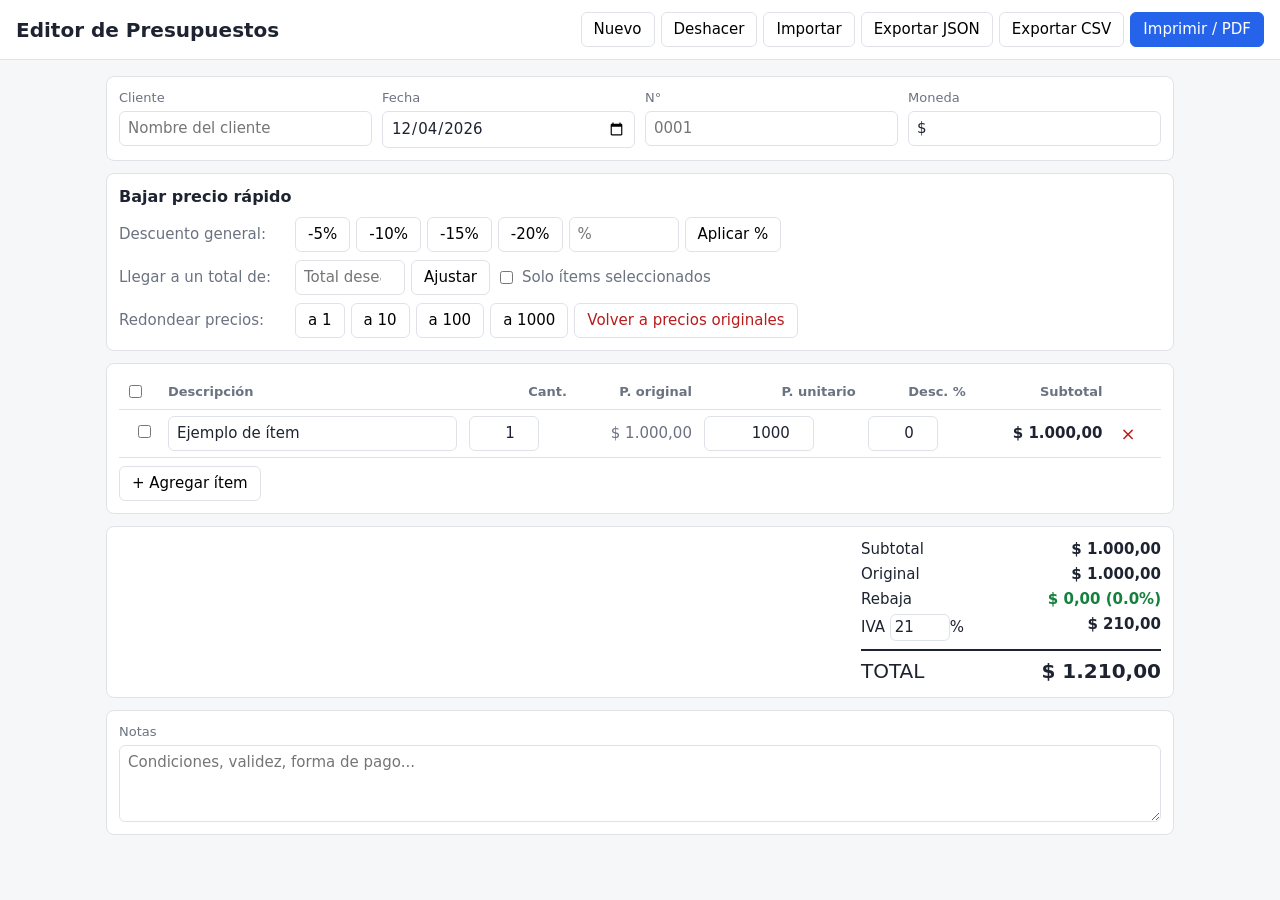
<file: presupuestos/index.html>
<!doctype html>
<html lang="es">
<head>
<meta charset="utf-8">
<meta name="viewport" content="width=device-width, initial-scale=1">
<title>Editor de Presupuestos</title>
<link rel="stylesheet" href="styles.css">
</head>
<body>
<header class="no-print">
  <h1>Editor de Presupuestos</h1>
  <div class="acciones">
    <button id="btn-nuevo">Nuevo</button>
    <button id="btn-deshacer" title="Ctrl+Z">Deshacer</button>
    <button id="btn-importar">Importar</button>
    <button id="btn-exportar">Exportar JSON</button>
    <button id="btn-csv">Exportar CSV</button>
    <button id="btn-imprimir" class="primario">Imprimir / PDF</button>
    <input type="file" id="archivo" accept=".json,.csv" hidden>
  </div>
</header>

<main>
  <section class="datos">
    <label>Cliente <input id="cliente" placeholder="Nombre del cliente"></label>
    <label>Fecha <input id="fecha" type="date"></label>
    <label>N° <input id="numero" placeholder="0001"></label>
    <label>Moneda <input id="moneda" value="$" maxlength="4"></label>
  </section>

  <section class="rebaja no-print">
    <h2>Bajar precio rápido</h2>
    <div class="fila">
      <span>Descuento general:</span>
      <button data-pct="5">-5%</button>
      <button data-pct="10">-10%</button>
      <button data-pct="15">-15%</button>
      <button data-pct="20">-20%</button>
      <input id="pct-custom" type="number" min="0" max="100" step="0.5" placeholder="%">
      <button id="btn-pct">Aplicar %</button>
    </div>
    <div class="fila">
      <span>Llegar a un total de:</span>
      <input id="total-objetivo" type="number" min="0" step="0.01" placeholder="Total deseado">
      <button id="btn-objetivo">Ajustar</button>
      <label class="chk"><input type="checkbox" id="solo-seleccion"> Solo ítems seleccionados</label>
    </div>
    <div class="fila">
      <span>Redondear precios:</span>
      <button data-redondeo="1">a 1</button>
      <button data-redondeo="10">a 10</button>
      <button data-redondeo="100">a 100</button>
      <button data-redondeo="1000">a 1000</button>
      <button id="btn-restaurar" class="peligro">Volver a precios originales</button>
    </div>
  </section>

  <section>
    <table id="tabla">
      <thead>
        <tr>
          <th class="no-print"><input type="checkbox" id="sel-todos"></th>
          <th>Descripción</th>
          <th class="num">Cant.</th>
          <th class="num no-print">P. original</th>
          <th class="num">P. unitario</th>
          <th class="num">Desc. %</th>
          <th class="num">Subtotal</th>
          <th class="no-print"></th>
        </tr>
      </thead>
      <tbody></tbody>
    </table>
    <button id="btn-agregar" class="no-print">+ Agregar ítem</button>
  </section>

  <section class="totales">
    <div><span>Subtotal</span><strong id="t-subtotal"></strong></div>
    <div class="no-print"><span>Original</span><strong id="t-original"></strong></div>
    <div class="no-print ahorro"><span>Rebaja</span><strong id="t-ahorro"></strong></div>
    <div>
      <span>IVA <input id="iva" type="number" min="0" max="100" step="0.5" value="21" class="mini">%</span>
      <strong id="t-iva"></strong>
    </div>
    <div class="total"><span>TOTAL</span><strong id="t-total"></strong></div>
  </section>

  <section>
    <label class="bloque">Notas <textarea id="notas" rows="3" placeholder="Condiciones, validez, forma de pago..."></textarea></label>
  </section>
</main>

<script src="app.js"></script>
</body>
</html>
</file>
<file: presupuestos/styles.css>
:root {
  --bg: #f6f7f9;
  --card: #fff;
  --text: #1d2330;
  --muted: #6b7280;
  --borde: #dfe3e8;
  --primario: #2563eb;
  --verde: #15803d;
  --rojo: #b91c1c;
}
* { box-sizing: border-box; }
body {
  margin: 0;
  font: 15px/1.4 system-ui, -apple-system, "Segoe UI", Roboto, sans-serif;
  background: var(--bg);
  color: var(--text);
}
header {
  display: flex; flex-wrap: wrap; gap: 12px;
  align-items: center; justify-content: space-between;
  padding: 12px 16px; background: var(--card); border-bottom: 1px solid var(--borde);
}
h1 { font-size: 20px; margin: 0; }
h2 { font-size: 16px; margin: 0 0 8px; }
main { max-width: 1100px; margin: 0 auto; padding: 16px; }
section { background: var(--card); border: 1px solid var(--borde); border-radius: 8px; padding: 12px; margin-bottom: 12px; }
.acciones, .fila { display: flex; flex-wrap: wrap; gap: 6px; align-items: center; }
.fila + .fila { margin-top: 8px; }
.fila > span { min-width: 170px; color: var(--muted); }
button {
  font: inherit; padding: 6px 12px; border: 1px solid var(--borde);
  background: #fff; border-radius: 6px; cursor: pointer;
}
button:hover { background: #eef2f7; }
button.primario { background: var(--primario); color: #fff; border-color: var(--primario); }
button.peligro { color: var(--rojo); }
input, textarea {
  font: inherit; padding: 6px 8px; border: 1px solid var(--borde); border-radius: 6px; background: #fff; color: inherit;
}
input[type=number] { width: 110px; }
input.mini { width: 60px; padding: 2px 4px; }
.datos { display: grid; grid-template-columns: repeat(auto-fit, minmax(180px, 1fr)); gap: 10px; }
.datos label, .bloque { display: flex; flex-direction: column; gap: 4px; color: var(--muted); font-size: 13px; }
.datos input, .bloque textarea { color: var(--text); font-size: 15px; width: 100%; }
.chk { display: flex; gap: 6px; align-items: center; color: var(--muted); }

table { width: 100%; border-collapse: collapse; }
th, td { padding: 6px; border-bottom: 1px solid var(--borde); text-align: left; }
th { font-size: 13px; color: var(--muted); font-weight: 600; }
.num { text-align: right; }
td input { width: 100%; }
td input[type=number] { text-align: right; }
td.desc input { min-width: 200px; }
td.cant input { width: 70px; }
td.pct input { width: 70px; }
td.orig { color: var(--muted); white-space: nowrap; }
td.sub { font-weight: 600; white-space: nowrap; }
tr.rebajado td.pu input { color: var(--verde); font-weight: 600; }
td .borrar { color: var(--rojo); border: none; background: none; font-size: 18px; padding: 0 6px; }
#btn-agregar { margin-top: 8px; }

.totales { display: flex; flex-direction: column; align-items: flex-end; gap: 4px; }
.totales div { display: flex; gap: 16px; min-width: 300px; justify-content: space-between; }
.totales .ahorro strong { color: var(--verde); }
.totales .total { font-size: 20px; border-top: 2px solid var(--text); padding-top: 6px; margin-top: 4px; }

@media (max-width: 700px) {
  .fila > span { min-width: 100%; }
  table, thead, tbody, tr, td, th { display: block; }
  thead { display: none; }
  tr { border-bottom: 2px solid var(--borde); padding: 6px 0; }
  td { border: none; padding: 3px 0; }
  .totales div { min-width: 100%; }
}

@media print {
  .no-print { display: none !important; }
  body { background: #fff; }
  section { border: none; padding: 4px 0; }
  input, textarea { border: none; padding: 0; }
  tr.rebajado td.pu input { color: inherit; font-weight: normal; }
}
</file>
